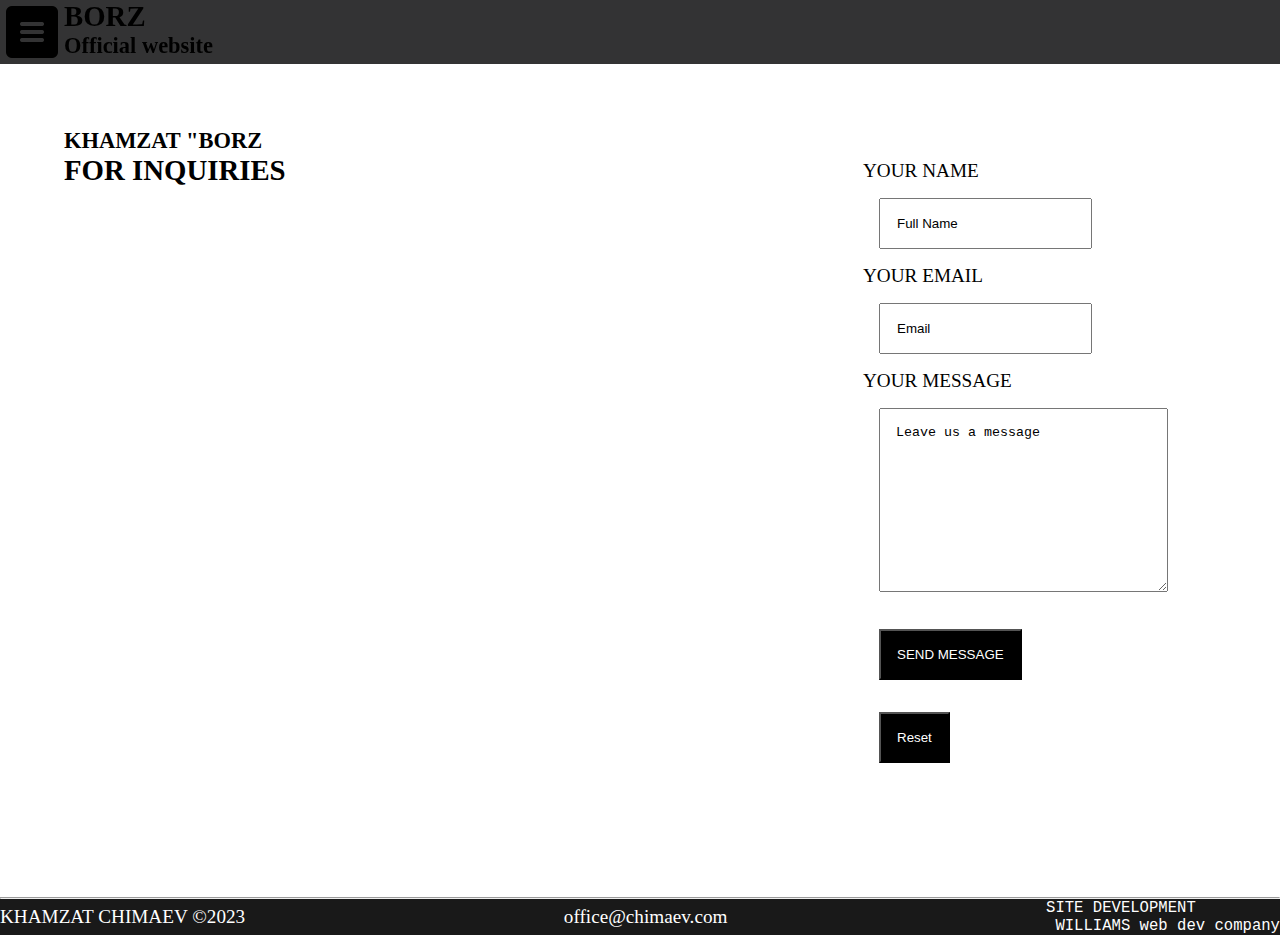
<file: contact.html>
<!DOCTYPE html>
<html lang="en">
<head>
    <meta charset="UTF-8">
    <meta http-equiv="X-UA-Compatible" content="IE=edge">
    <meta name="viewport" content="width=device-width, initial-scale=1.0">
    <link rel="shortcut icon" href="./assets/khamzat/icon.jpg" type="image/x-icon">
    <link rel="stylesheet" href="./assets/css/khamzat.css">
    <title>Contact</title>
</head>
<body id="newB">
    <header>
       
        <nav class="nav-header">
            <section>
                <div><a href="./index.html">Home</a></div>
                <div><a href="./khamzat.html">KHAMZAT</a></div>
                <div><a href="./team.html">TEAM</a></div>
                <div><a href="./store.html">STORE</a></div>
                <div><a href="./contact.html">CONTACT</a></div>
            </section>
            </nav>
            <div class="div-header"  id="hd"> 
            <img src="./assets/index/menu.png" alt="toggle" class="tg" id="dif">
            <a class="a-header" href="./index.html" id="dif"><h2>BORZ</h2>
                <h3>Official website</h3></a>
            </div>
        
          </header>
          <main>
            <div class="ld" >
            <div class="h2">
                <h3>KHAMZAT "BORZ</h3>
                <h2>FOR INQUIRIES</h2>

            </div>
            <div class="lld">
                <form action="#" method="post">
                    <label for="name">YOUR NAME</label><br>
                    <input type="text" id="name" title="fill out this field" class="input-ctrl" required name="name" placeholder="Full Name" tabindex="1"><br>
                    <label for="em">YOUR EMAIL</label><br>
                    <input type="email" id="em" title="fill out this field" class="input-ctrl" required name="email" placeholder="Email" tabindex="2"><br>
                    <label for="msg">YOUR MESSAGE</label><br>
                   <textarea required name="msg" id="msg" cols="30" rows="10" title="fill out this field" placeholder="Leave us a message" tabindex="3"></textarea><br>
                   <input type="submit" class="sm" name="submit" value="SEND MESSAGE" tabindex="4"><br>
                   <input type="reset" class="sm" name="submit" value="Reset" tabindex="5">
                </form>
            </div>
       </div><br>
          </main>
          <hr>
          <footer class="ft">
            
            <p>KHAMZAT CHIMAEV &copy;2023</p> 
            <p>office@chimaev.com</p>
            
            <pre><p>SITE DEVELOPMENT</p> WILLIAMS web dev company</pre>
          
          </footer>
</body>
</html>
</file>
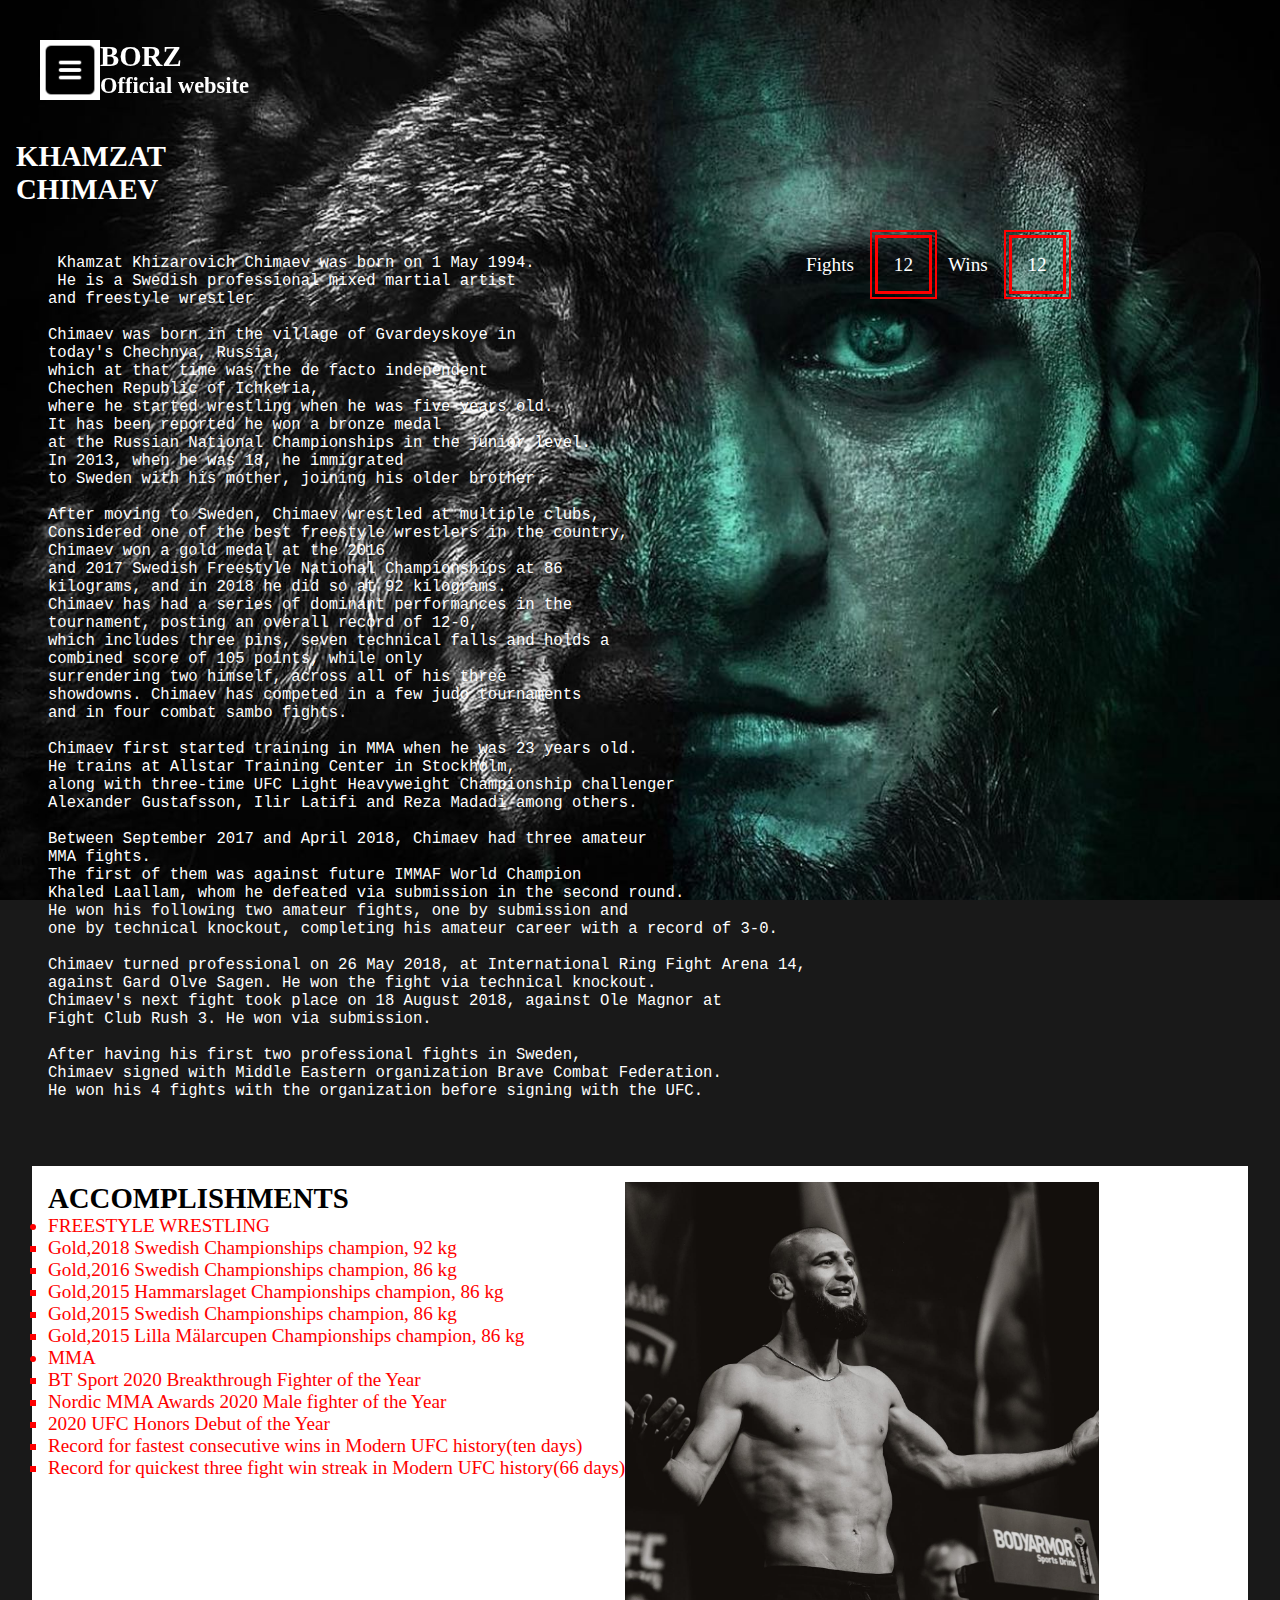
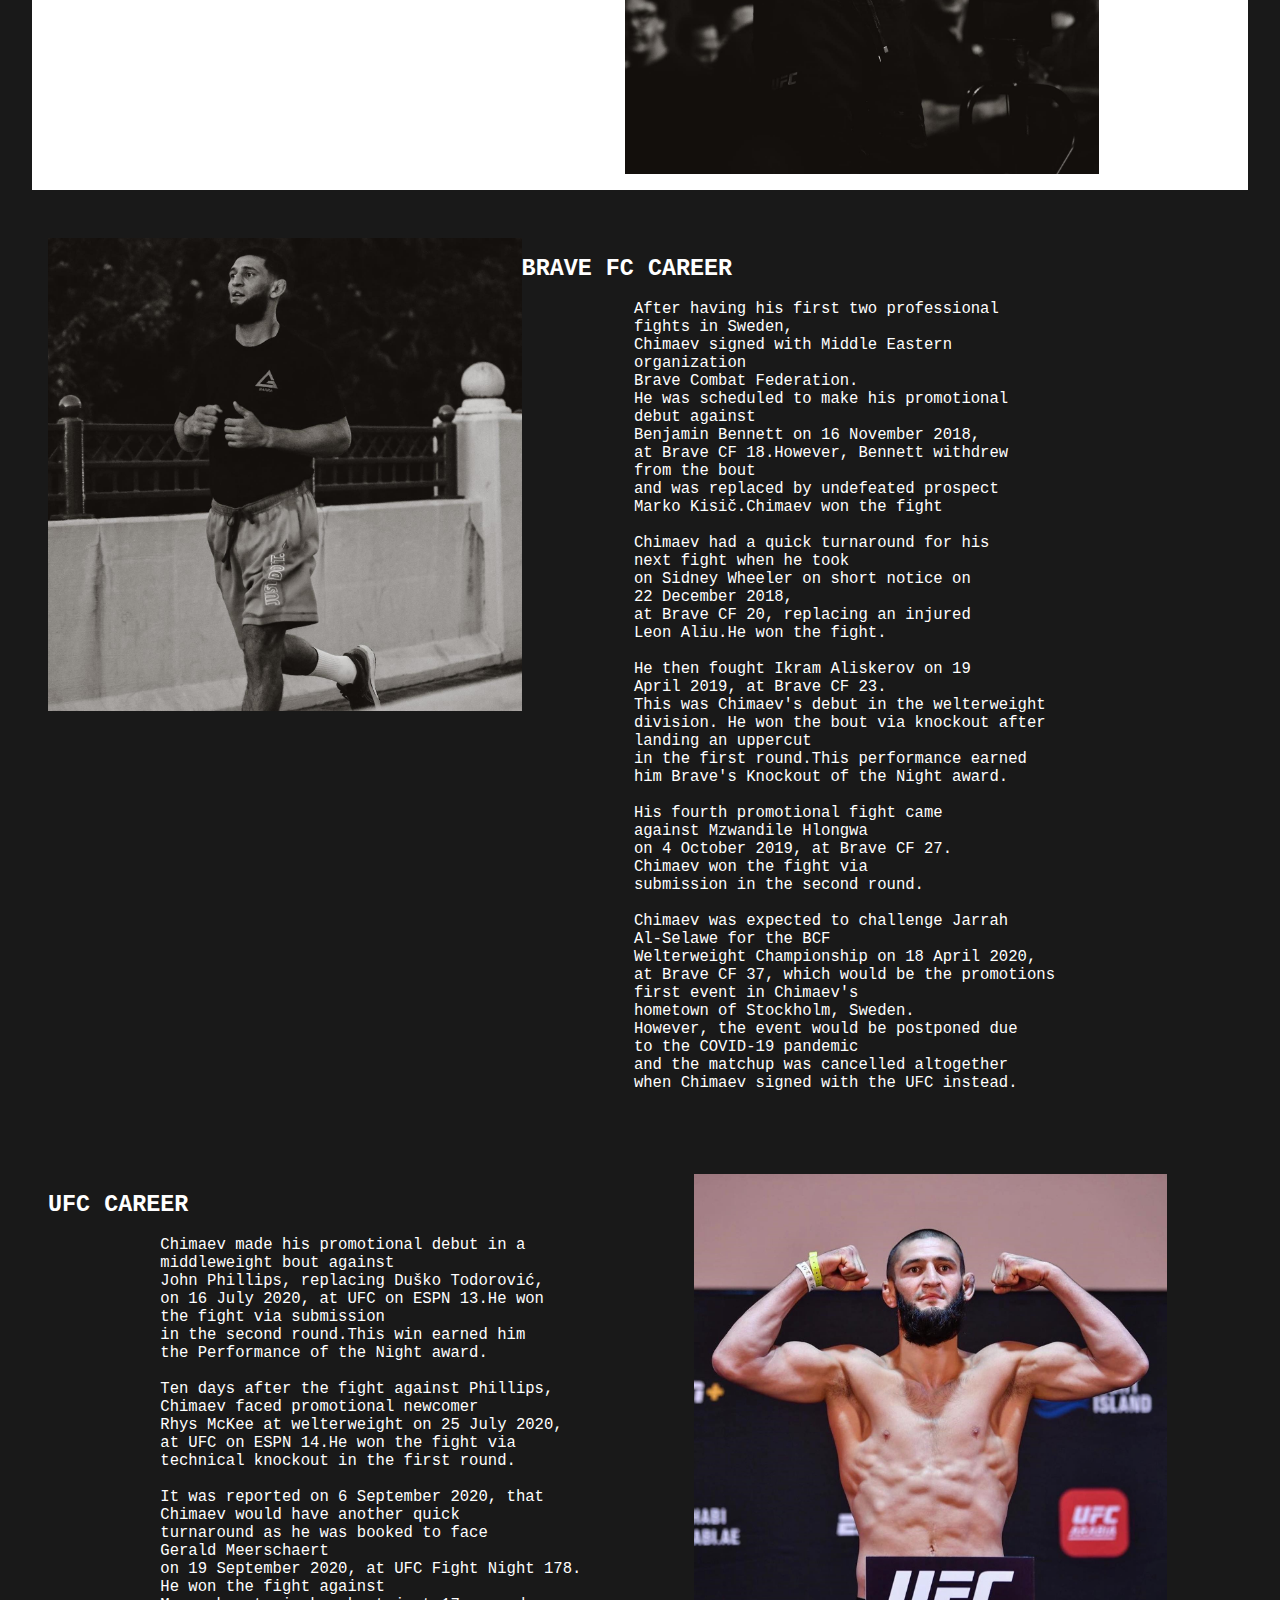
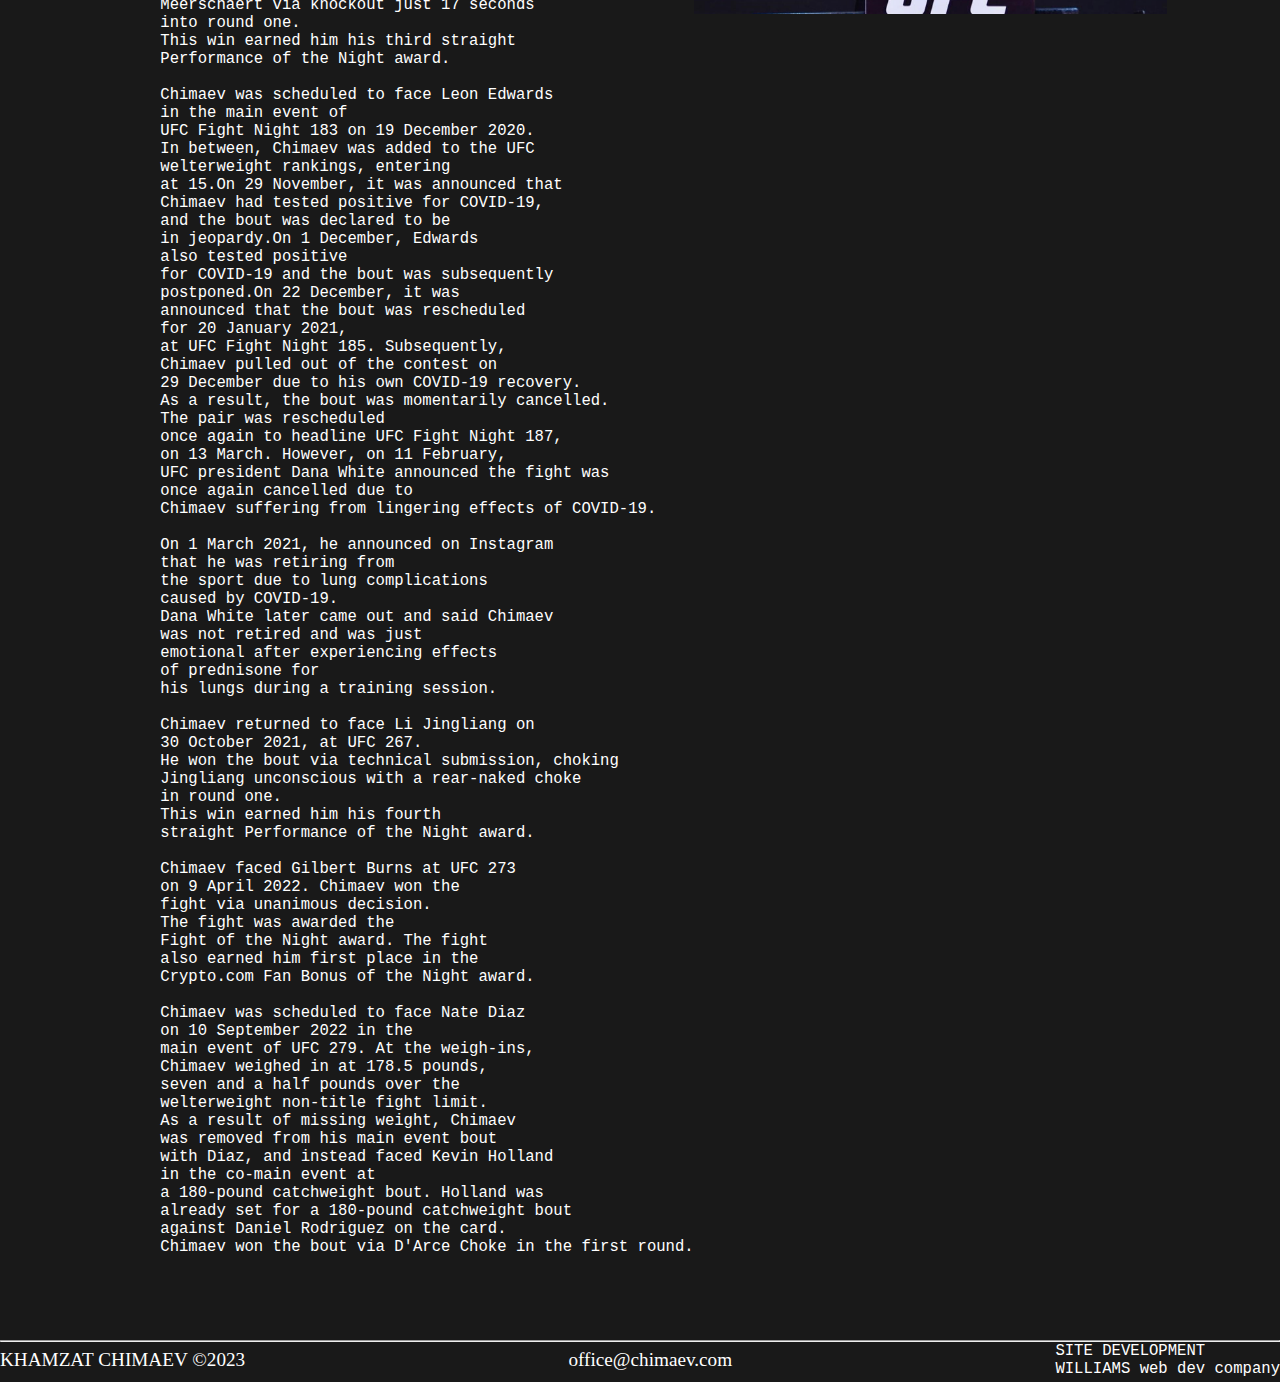
<file: khamzat.html>
<!DOCTYPE html>
<html lang="en">
<head>
    <meta charset="UTF-8">
    <meta http-equiv="X-UA-Compatible" content="IE=edge">
    <meta name="viewport" content="width=device-width, initial-scale=1.0">
    <link rel="shortcut icon" href="./assets/khamzat/icon.jpg" type="image/x-icon">
    <link rel="stylesheet" href="./assets/css/khamzat.css">
    <title>About</title>
</head>
<body>
    <header>
        
        <nav class="nav-header">
            <section>
                <div><a href="./index.html">Home</a></div>
                <div><a href="./khamzat.html">KHAMZAT</a></div>
                <div><a href="./team.html">TEAM</a></div>
                <div><a href="./store.html">STORE</a></div>
                <div><a href="./contact.html">CONTACT</a></div>
            </section>
        </nav>
        <div  class="div-header">
        <img src="./assets/index/menu.png" alt="toggle" class="tg">
        <a class="a-header" href="./index.html"><h2>BORZ</h2>
            <h3>Official website</h3></a>
        </div>
        
          </header>
    <main>
        <img src="./assets/khamzat/background1.jpg" alt="background" class="back1">
        <div class="h2">
            <h2>KHAMZAT</h2>
            <h2>CHIMAEV</h2> 
        </div>  
        
        <div class="D1">
           
            <pre class="NP">
 Khamzat Khizarovich Chimaev was born on 1 May 1994.
 He is a Swedish professional mixed martial artist
and freestyle wrestler
            
Chimaev was born in the village of Gvardeyskoye in
today's Chechnya, Russia,
which at that time was the de facto independent
Chechen Republic of Ichkeria,
where he started wrestling when he was five years old.
It has been reported he won a bronze medal
at the Russian National Championships in the junior level.
In 2013, when he was 18, he immigrated
to Sweden with his mother, joining his older brother
            
After moving to Sweden, Chimaev wrestled at multiple clubs,
Considered one of the best freestyle wrestlers in the country,
Chimaev won a gold medal at the 2016
and 2017 Swedish Freestyle National Championships at 86
kilograms, and in 2018 he did so at 92 kilograms.
Chimaev has had a series of dominant performances in the
tournament, posting an overall record of 12-0,
which includes three pins, seven technical falls and holds a
combined score of 105 points, while only
surrendering two himself, across all of his three 
showdowns. Chimaev has competed in a few judo tournaments
and in four combat sambo fights.
                    
Chimaev first started training in MMA when he was 23 years old.
He trains at Allstar Training Center in Stockholm,
along with three-time UFC Light Heavyweight Championship challenger
Alexander Gustafsson, Ilir Latifi and Reza Madadi among others.
                
Between September 2017 and April 2018, Chimaev had three amateur
MMA fights.
The first of them was against future IMMAF World Champion
Khaled Laallam, whom he defeated via submission in the second round.
He won his following two amateur fights, one by submission and
one by technical knockout, completing his amateur career with a record of 3-0.
            
Chimaev turned professional on 26 May 2018, at International Ring Fight Arena 14,
against Gard Olve Sagen. He won the fight via technical knockout.
Chimaev's next fight took place on 18 August 2018, against Ole Magnor at
Fight Club Rush 3. He won via submission.
                
After having his first two professional fights in Sweden, 
Chimaev signed with Middle Eastern organization Brave Combat Federation.
He won his 4 fights with the organization before signing with the UFC.
            </pre>

            <p>Fights <span>12</span></p> 
            <p>Wins <span>12</span></p>

        </div>
        <div class="D2">
           
            <ul>
                <h2>ACCOMPLISHMENTS</h2>
                <li>FREESTYLE WRESTLING</li>
                <ul type="square" >
                    <li>Gold,2018 Swedish Championships champion, 92 kg</li>
                    <li>Gold,2016 Swedish Championships champion, 86 kg</li>
                    <li>Gold,2015 Hammarslaget Championships champion, 86 kg</li>
                    <li>Gold,2015 Swedish Championships champion, 86 kg</li>
                    <li>Gold,2015 Lilla Mälarcupen Championships champion, 86 kg</li>

                </ul>
                <li>MMA</li>
                <ul type="square">
                    <li>BT Sport 2020 Breakthrough Fighter of the Year</li>
                    <li>Nordic MMA Awards 2020 Male fighter of the Year</li>
                    <li>2020 UFC Honors Debut of the Year</li>
                    <li>Record for fastest consecutive wins in Modern UFC history(ten days)</li>
                    <li>Record for quickest three fight win streak in Modern UFC history(66 days)</li>
                </ul>
         </ul>
         <img src="./assets/khamzat/D2.jpg" alt="img" class="img1">
        
         

        </div>
        <div class="D3">
            <img src="./assets/khamzat/D3.jpg" alt="img" class="img1">
            
            <pre  class="NP">
                <h2>BRAVE FC CAREER</h2>
            After having his first two professional
            fights in Sweden,
            Chimaev signed with Middle Eastern
            organization
            Brave Combat Federation.
            He was scheduled to make his promotional
            debut against
            Benjamin Bennett on 16 November 2018,
            at Brave CF 18.However, Bennett withdrew
            from the bout
            and was replaced by undefeated prospect
            Marko Kisič.Chimaev won the fight

            Chimaev had a quick turnaround for his
            next fight when he took
            on Sidney Wheeler on short notice on
            22 December 2018,
            at Brave CF 20, replacing an injured
            Leon Aliu.He won the fight.

            He then fought Ikram Aliskerov on 19
            April 2019, at Brave CF 23.
            This was Chimaev's debut in the welterweight
            division. He won the bout via knockout after
            landing an uppercut
            in the first round.This performance earned
            him Brave's Knockout of the Night award.

            His fourth promotional fight came
            against Mzwandile Hlongwa
            on 4 October 2019, at Brave CF 27.
            Chimaev won the fight via
            submission in the second round.

            Chimaev was expected to challenge Jarrah
            Al-Selawe for the BCF
            Welterweight Championship on 18 April 2020,
            at Brave CF 37, which would be the promotions
            first event in Chimaev's
            hometown of Stockholm, Sweden.
            However, the event would be postponed due
            to the COVID-19 pandemic
            and the matchup was cancelled altogether 
            when Chimaev signed with the UFC instead.
            </pre>
        </div>
        <div class="D4"> 
           
            <pre  class="NP">
                <h2>UFC CAREER</h2>
            Chimaev made his promotional debut in a 
            middleweight bout against
            John Phillips, replacing Duško Todorović,
            on 16 July 2020, at UFC on ESPN 13.He won
            the fight via submission
            in the second round.This win earned him
            the Performance of the Night award.

            Ten days after the fight against Phillips,
            Chimaev faced promotional newcomer
            Rhys McKee at welterweight on 25 July 2020,
            at UFC on ESPN 14.He won the fight via
            technical knockout in the first round.

            It was reported on 6 September 2020, that 
            Chimaev would have another quick
            turnaround as he was booked to face
            Gerald Meerschaert
            on 19 September 2020, at UFC Fight Night 178.
            He won the fight against 
            Meerschaert via knockout just 17 seconds
            into round one.
            This win earned him his third straight
            Performance of the Night award.

            Chimaev was scheduled to face Leon Edwards
            in the main event of 
            UFC Fight Night 183 on 19 December 2020.
            In between, Chimaev was added to the UFC
            welterweight rankings, entering
            at 15.On 29 November, it was announced that 
            Chimaev had tested positive for COVID-19,
            and the bout was declared to be
            in jeopardy.On 1 December, Edwards
            also tested positive
            for COVID-19 and the bout was subsequently
            postponed.On 22 December, it was
            announced that the bout was rescheduled 
            for 20 January 2021,
            at UFC Fight Night 185. Subsequently,
            Chimaev pulled out of the contest on
            29 December due to his own COVID-19 recovery.
            As a result, the bout was momentarily cancelled.
            The pair was rescheduled 
            once again to headline UFC Fight Night 187,
            on 13 March. However, on 11 February,
            UFC president Dana White announced the fight was
            once again cancelled due to 
            Chimaev suffering from lingering effects of COVID-19.

            On 1 March 2021, he announced on Instagram
            that he was retiring from 
            the sport due to lung complications
            caused by COVID-19.
            Dana White later came out and said Chimaev
            was not retired and was just
            emotional after experiencing effects
            of prednisone for
            his lungs during a training session.

            Chimaev returned to face Li Jingliang on
            30 October 2021, at UFC 267.
            He won the bout via technical submission, choking
            Jingliang unconscious with a rear-naked choke
            in round one. 
            This win earned him his fourth
            straight Performance of the Night award.

            Chimaev faced Gilbert Burns at UFC 273
            on 9 April 2022. Chimaev won the
            fight via unanimous decision.
            The fight was awarded the 
            Fight of the Night award. The fight 
            also earned him first place in the
            Crypto.com Fan Bonus of the Night award.

            Chimaev was scheduled to face Nate Diaz
            on 10 September 2022 in the
            main event of UFC 279. At the weigh-ins,
            Chimaev weighed in at 178.5 pounds,
            seven and a half pounds over the
            welterweight non-title fight limit. 
            As a result of missing weight, Chimaev 
            was removed from his main event bout
            with Diaz, and instead faced Kevin Holland
            in the co-main event at
            a 180-pound catchweight bout. Holland was 
            already set for a 180-pound catchweight bout
            against Daniel Rodriguez on the card. 
            Chimaev won the bout via D'Arce Choke in the first round.

            </pre>
            <img src="./assets/khamzat/weigh in.jpg" alt="img" class="img1">
        </div>
       

    </main>
    <hr>
    <footer>
        
        <p>KHAMZAT CHIMAEV &copy;2023</p> 
        <p>office@chimaev.com</p>
         
        <pre><p>SITE DEVELOPMENT</p>WILLIAMS web dev company</pre>
        
    </footer>
    
</body>
</html>
</file>
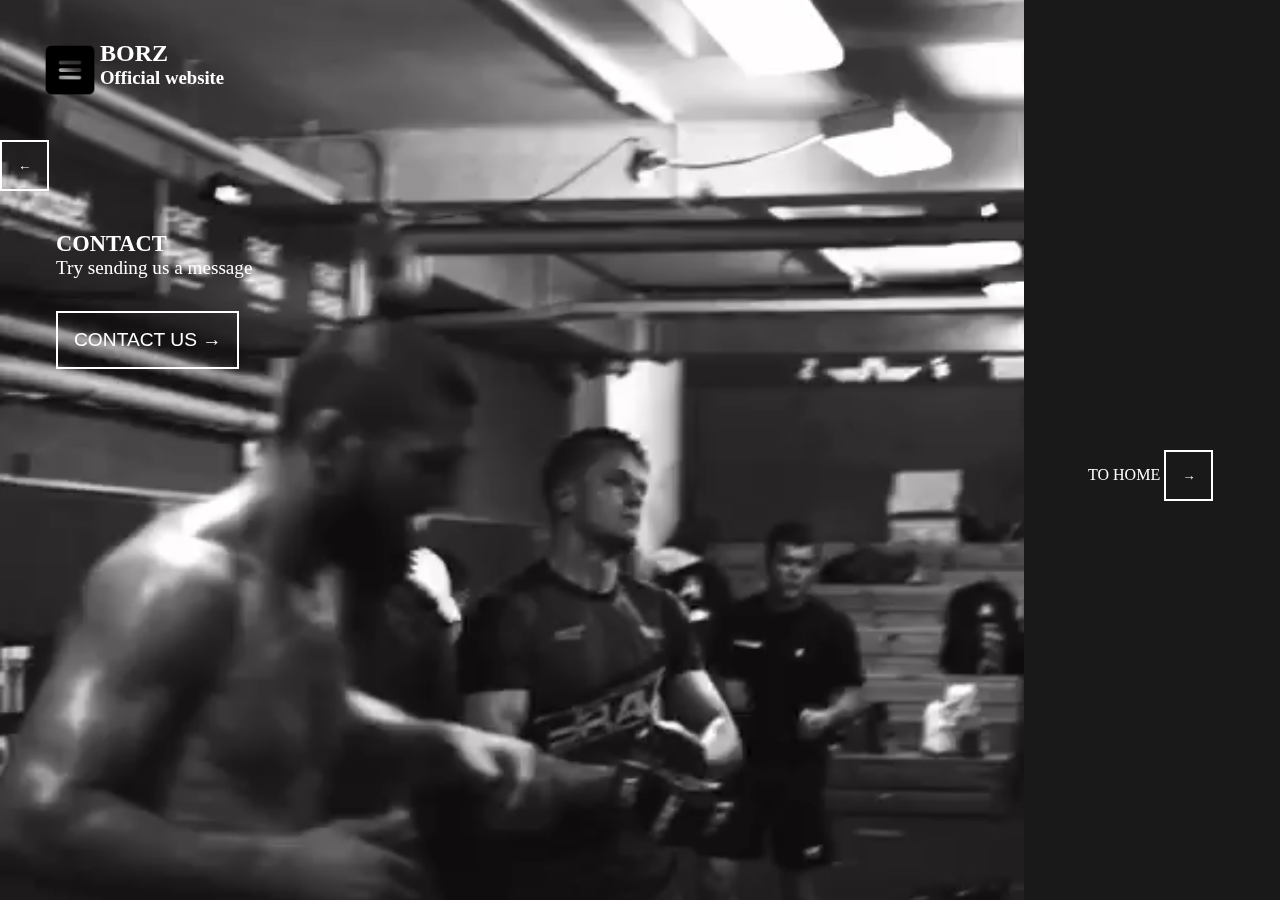
<file: newcontact.html>
<!DOCTYPE html>
<html lang="en">
<head>
    <meta charset="UTF-8">
    <meta http-equiv="X-UA-Compatible" content="IE=edge">
    <meta name="viewport" content="width=device-width, initial-scale=1.0">
    <link rel="shortcut icon" href="./assets/khamzat/icon.jpg" type="image/x-icon">
    <link rel="stylesheet" href="./assets/css/home.css">
    <title>Document</title>
</head>
<body>
    <header>
        <nav class="nav-header" >
            <section>
                <div><a href="./index.html">Home</a></div>
                <div><a href="./khamzat.html">KHAMZAT</a></div>
                <div><a href="./team.html">TEAM</a></div>
                <div><a href="./store.html">STORE</a></div>
                <div><a href="./contact.html">CONTACT</a></div>
            </section>
        </nav>
        <div class="div-header">
        <img src="./assets/index/menu.png" alt="toggle" class="tg">
        <a class="a-header" href="./index.html">
       <h2>BORZ</h2>
            <h3>Official website</h3>
        </div>
    </a>
    </header>
    <main>
        <video class="vid" autoplay loop>
<source src="./assets/khamzat/84dacbcac9ca4671a13eb996372a4e91_064FC9FBE184FF2AF77B027BFF433292_video_dashinit.mp4" type="video/mp4">
        </video>
        <div>
           <a href="./newstore.html"><button class="backB">←</button></a> 
        </div>
        <div  class="div-main">
            <div class="h2">
            <h3>CONTACT</h3>
            <p>Try sending us a message</p>
        </div>
            <a href="./contact.html" class="a-last"><button class="mb">CONTACT US →</button></a>
        </div>
        <div  class="div-last">
            <a href="./index.html"  class="a-last">TO HOME <button class="lb">→</button></a>
        </div>
    

    </main>
    <footer>

    </footer>
</body>
</html>
</file>
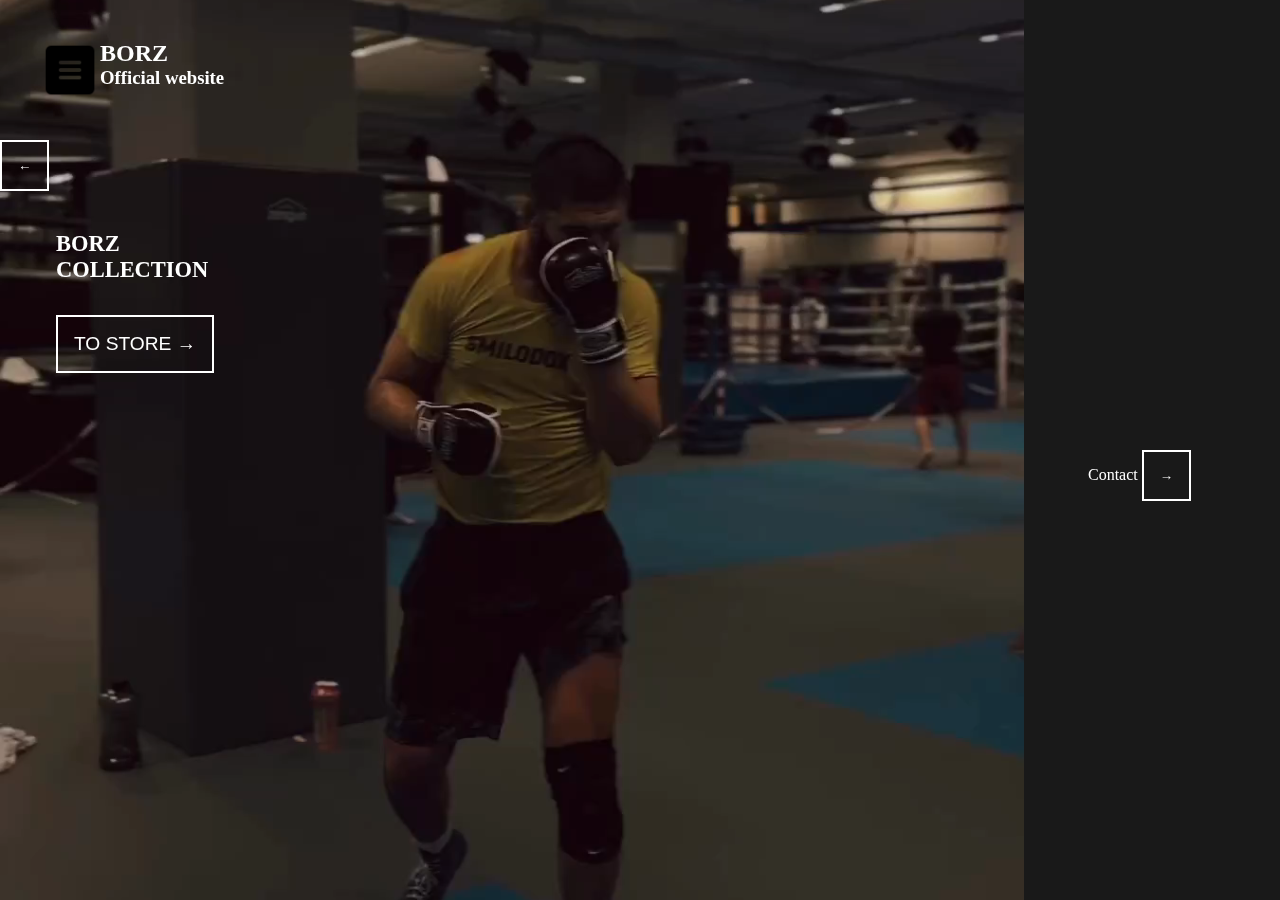
<file: newstore.html>
<!DOCTYPE html>
<html lang="en">
<head>
    <meta charset="UTF-8">
    <meta http-equiv="X-UA-Compatible" content="IE=edge">
    <meta name="viewport" content="width=device-width, initial-scale=1.0">
    <link rel="shortcut icon" href="./assets/khamzat/icon.jpg" type="image/x-icon">
    <link rel="stylesheet" href="./assets/css/home.css">
    <title>Document</title>
</head>
<body>
    <header>
        <nav class="nav-header">
            <section>
                <div><a href="./index.html">Home</a></div>
                <div><a href="./khamzat.html">KHAMZAT</a></div>
                <div><a href="./team.html">TEAM</a></div>
                <div><a href="./store.html">STORE</a></div>
                <div><a href="./contact.html">CONTACT</a></div>
            </section>
           
        </nav>
        <div class="div-header">
        <img src="./assets/index/menu.png" alt="toggle" class="tg">
        <a class="a-header" href="./index.html">
        <h2>BORZ</h2>
            <h3>Official website</h3>
        </div>
    </a>
    </header>
    <main>
        <video class="vid" autoplay loop>
<source src="./assets/khamzat/a27f2935f1c245b69ec2576053c49ddc_333144991_209865951786178_6478195833175379440_n.mp4" type="video/mp4">
        </video>
        <div>
           <a href="./newteam.html"><button class="backB">←</button></a> 
        </div>
        <div  class="div-main">
            <div class="h2">
            <h3>BORZ</h3>
            <h3>COLLECTION</h3>
        </div>
            <a href="./store.html" class="a-last"><button class="mb">TO STORE →</button></a>
        </div>
        <div  class="div-last">
            <a href="./newcontact.html"  class="a-last">Contact <button class="lb">→</button></a>
        </div>
    

    </main>
    <footer>

    </footer>
    
    
</body>
</html>
</file>
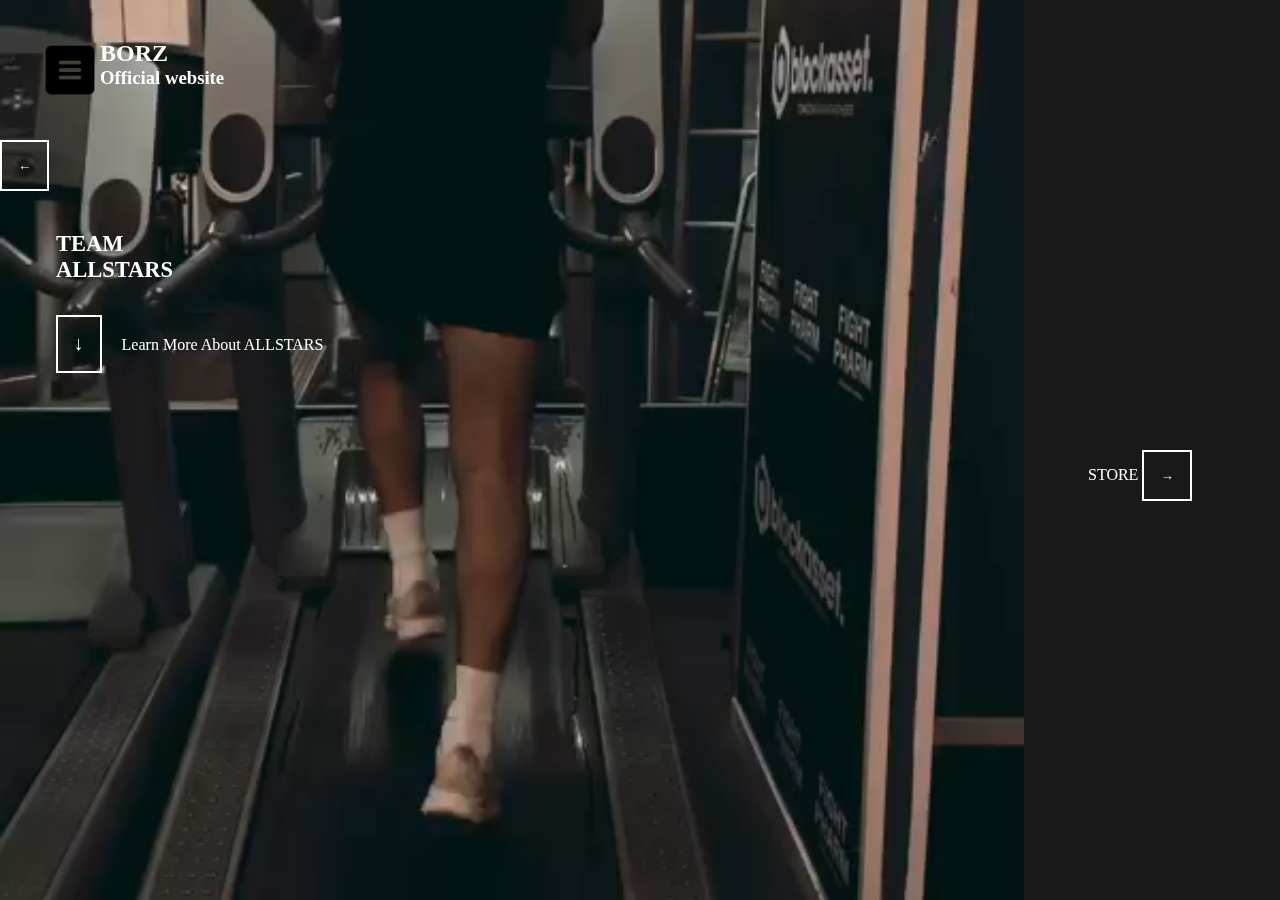
<file: newteam.html>
<!DOCTYPE html>
<html lang="en">
<head>
    <meta charset="UTF-8">
    <meta http-equiv="X-UA-Compatible" content="IE=edge">
    <meta name="viewport" content="width=device-width, initial-scale=1.0">
    <link rel="shortcut icon" href="./assets/khamzat/icon.jpg" type="image/x-icon">
    <link rel="stylesheet" href="./assets/css/home.css">
    <title>Document</title>
</head>
<body>
    <header>
        <nav class="nav-header">
            <section>
                <div><a href="./index.html">Home</a></div>
                <div><a href="./khamzat.html">KHAMZAT</a></div>
                <div><a href="./team.html">TEAM</a></div>
                <div><a href="./store.html">STORE</a></div>
                <div><a href="./contact.html">CONTACT</a></div>
            </section>
          
        </nav>
        <div class="div-header">
        <img src="./assets/index/menu.png" alt="toggle" class="tg">
        <a class="a-header" href="./index.html">
        <h2>BORZ</h2>
            <h3>Official website</h3>
        </div>
    </a> 
    </header>
    <main>
        <video class="vid" autoplay loop>
<source src="./assets/team/d458748ccd25451c9f03e5bad5c72de1_B64419B490944DB6B464ADA44992CAB9_video_dashinit.mp4" type="video/mp4">
        </video>
        <div>
           <a href="./newkham.html"><button class="backB">←</button></a> 
        </div>
        <div  class="div-main">
            <div class="h2">
            <h3>TEAM</h3>
            <h3>ALLSTARS</h3>
        </div>
            <a href="./team.html" class="a-last"><button class="mb">↓</button> Learn More About ALLSTARS</a>
        </div>
        <div  class="div-last">
            <a href="./newstore.html"  class="a-last">STORE <button class="lb">→</button></a>
        </div>
    

    </main>
    <footer>

    </footer>
    
    
</body>
</html>
</file>
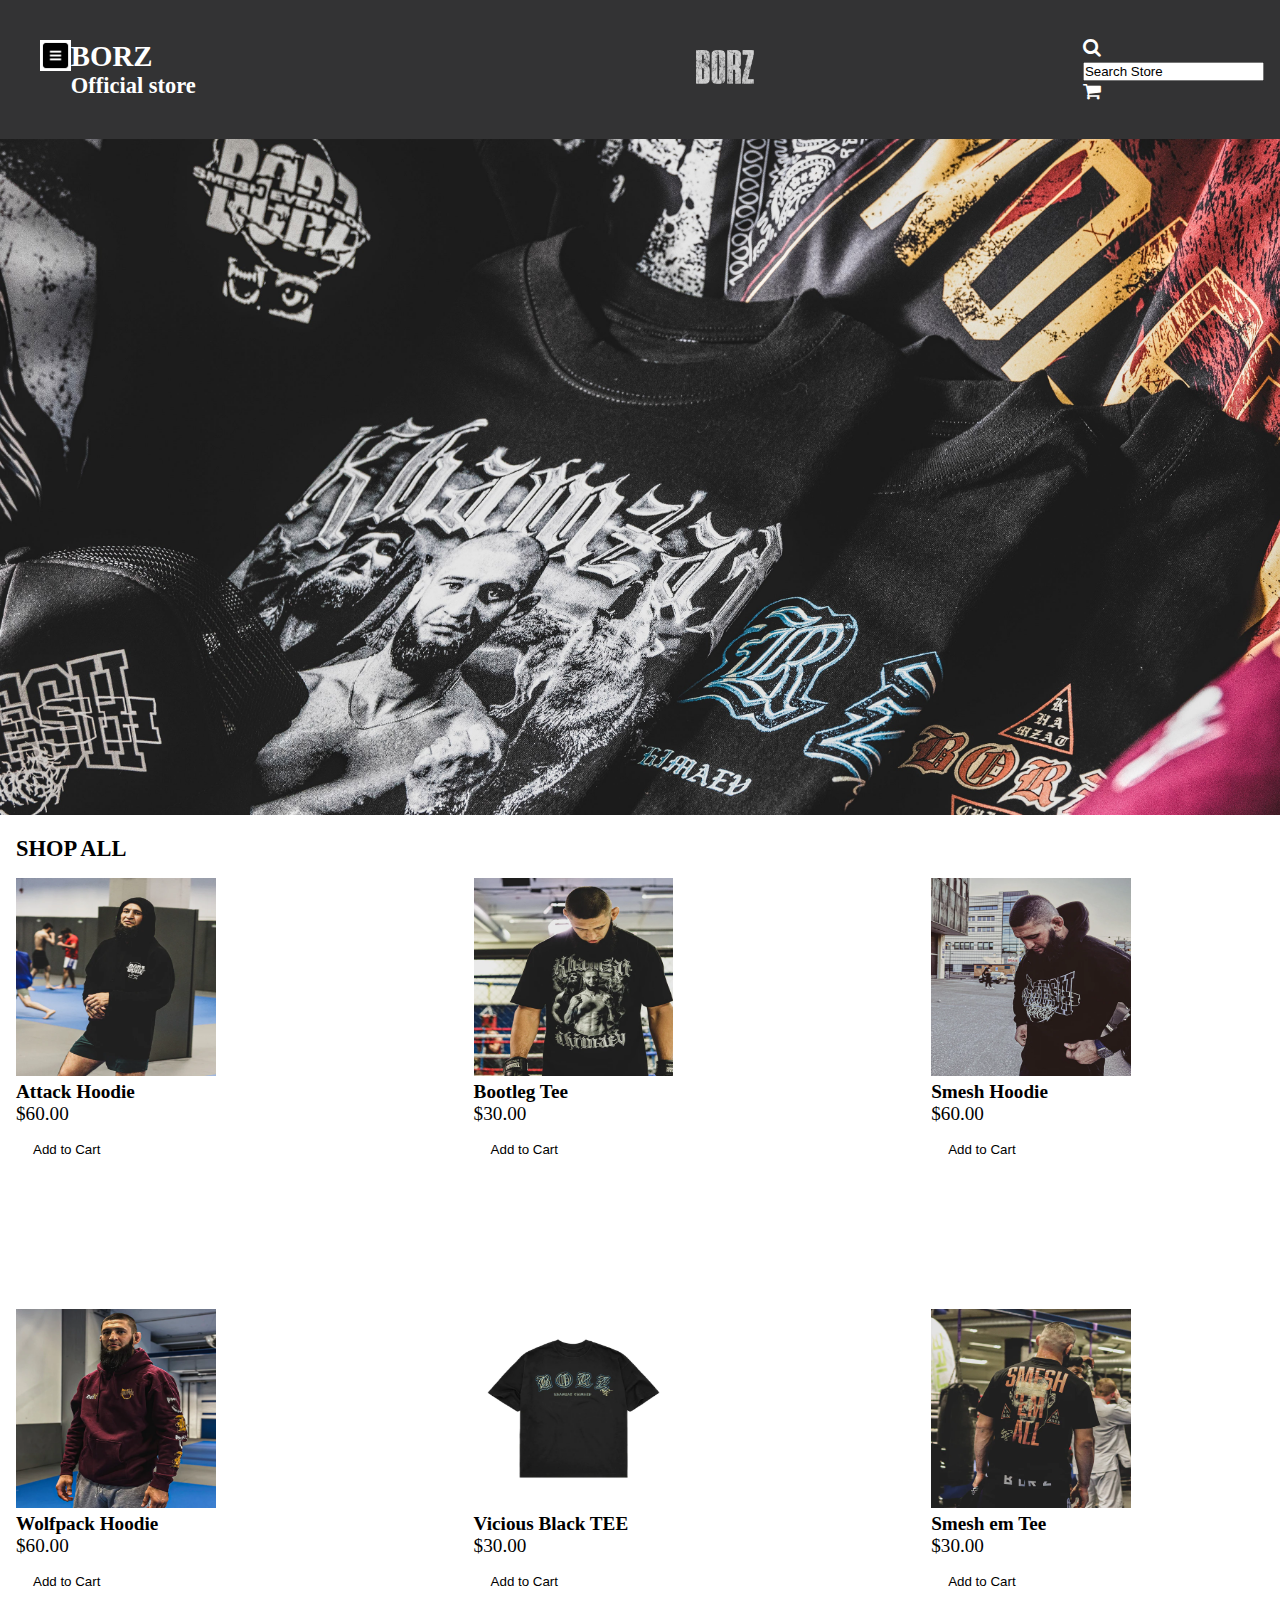
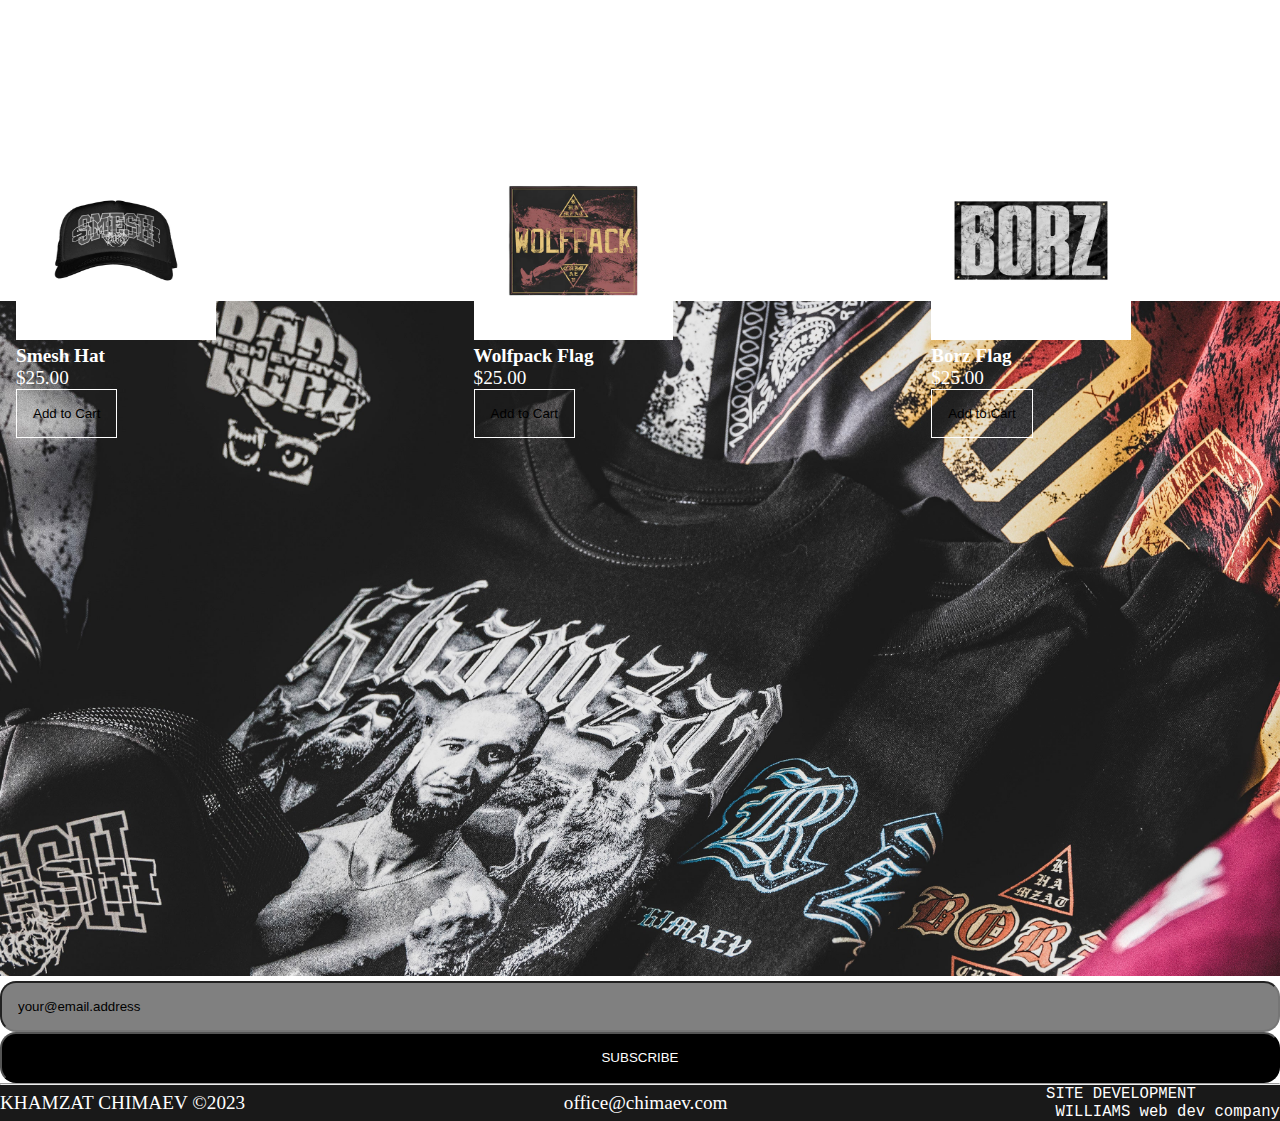
<file: store.html>
<!DOCTYPE html>
<html lang="en">
<head>
    <meta charset="UTF-8">
    <meta http-equiv="X-UA-Compatible" content="IE=edge">
    <meta name="viewport" content="width=device-width, initial-scale=1.0">
    <link rel="shortcut icon" href="./assets/khamzat/icon.jpg" type="image/x-icon">
    <link rel="stylesheet" href="./assets/css/khamzat.css">
    <link rel="stylesheet" 
    href=
"https://cdnjs.cloudflare.com/ajax/libs/font-awesome/4.7.0/css/font-awesome.min.css">
    <title>Store</title>
</head>
<body id="newB">
    <header>
       
        <nav class="nav-header">
            <section>
                <div><a href="./index.html">Home</a></div>
                <div><a href="./khamzat.html">KHAMZAT</a></div>
                <div><a href="./team.html">TEAM</a></div>
                <div><a href="./store.html">STORE</a></div>
                <div><a href="./contact.html">CONTACT</a></div>
            </section>
          
        </nav>
        <section id="SH">
        <div class="div-header" >
        <img src="./assets/index/menu.png" alt="toggle" class="tg">
        <a class="a-header" href="./index.html"><h2>BORZ</h2>
            <h3>Official store</h3></a>
        </div>

        <div>
            <img src="./assets/store/BORZ_LOGO.avif" alt="logo" height="15%" width="15%">
        </div>

        <div class="F">
       <form action="#" method="post">
        <i class="fa fa-search icon" style="color: white;"></i>
        <input type="search" id="search" placeholder="Search Store" tabindex="1">
       </form>
      <i class="fa fa-shopping-cart icon" style="color: white;"></i>
       </div>

        
    </section>
    <div>
        <img src="./assets/store/header.jpg" alt="img" class="back1" id="back2">
    </div>
          </header>
          <main> 
            <h3 class="h2">SHOP ALL</h3>
            <section class="grid">
          
            <div>
                <img src="./assets/store/attacthoodie.webp" alt="Hoodie" height="60%" width="60%">
                <h4>Attack Hoodie</h4>
                <p>$60.00</p>
                <p><button type="submit"  class="sdb">Add to Cart</button></p>
            </div>
            <div>
                <img src="./assets/store/bootleghoodie.webp" alt="TEE" height="60%" width="60%">
                <h4>Bootleg Tee</h4>
                <p>$30.00</p>
                <p><button type="submit"  class="sdb">Add to Cart</button></p> 
            </div>
            <div>
                <img src="./assets/store/smeshhoodie.webp" alt="Smesh" height="60%" width="60%">
                <h4>Smesh Hoodie</h4>
                <p>$60.00</p>
                <p><button type="submit"  class="sdb">Add to Cart</button></p>
            </div>
            <div>
                <img src="./assets/store/wolfpackhoodie.webp" alt="wolf" height="60%" width="60%">
                <h4>Wolfpack Hoodie</h4>
                <p>$60.00</p>
                <p><button type="submit"  class="sdb">Add to Cart</button></p>
            </div>
            <div>
                <img src="./assets/store/vicious black tee.webp" alt="TEE" height="60%" width="60%">
                <h4>Vicious Black TEE</h4>
                <p>$30.00</p>
                <p><button type="submit"  class="sdb">Add to Cart</button></p>
            </div>
            <div>
                <img src="./assets/store/smeshall tee.webp" alt="Tee" height="60%" width="60%">
                <h4>Smesh em Tee</h4>
                <p>$30.00</p>
                <p><button type="submit"  class="sdb">Add to Cart</button></p>
            </div>
            <div class="dc">
                <img src="./assets/store/smesh hat.webp" alt="hat" height="60%" width="60%">
                <h4>Smesh Hat</h4>
                <p>$25.00</p>
                <p><button type="submit"  class="sdb">Add to Cart</button></p>
            </div>
            <div class="dc">
                <img src="./assets/store/borz bandana.webp" alt="flag" height="60%" width="60%">
                <h4>Wolfpack Flag</h4>
                <p>$25.00</p>
                <p><button type="submit"  class="sdb">Add to Cart</button></p>
            </div>
            <div class="dc">
                <img src="./assets/store/borz flag.webp" alt="flag" height="60%" width="60%">
                <h4>Borz Flag</h4>
                <p>$25.00</p>
                <p><button type="submit" class="sdb">Add to Cart</button></p>
            </div>
        </section>
        <div>
            <img src="./assets/store/header.jpg" alt="img" class="vo">
        </div>
            

            <form action="#" method="post">
                <input type="email" id="email" required name="email" placeholder="your@email.address" tabindex="2"><br>
                <input type="submit" class="sub" name="submit" value="SUBSCRIBE" tabindex="3">
            </form>

         
          </main>
          <hr>
          <footer class="ft">
           
            <p>KHAMZAT CHIMAEV &copy;2023</p> 
            <p>office@chimaev.com</p>
            
            <pre><p>SITE DEVELOPMENT</p> WILLIAMS web dev company</pre>
            
          </footer>
       
</body>
</html>
</file>
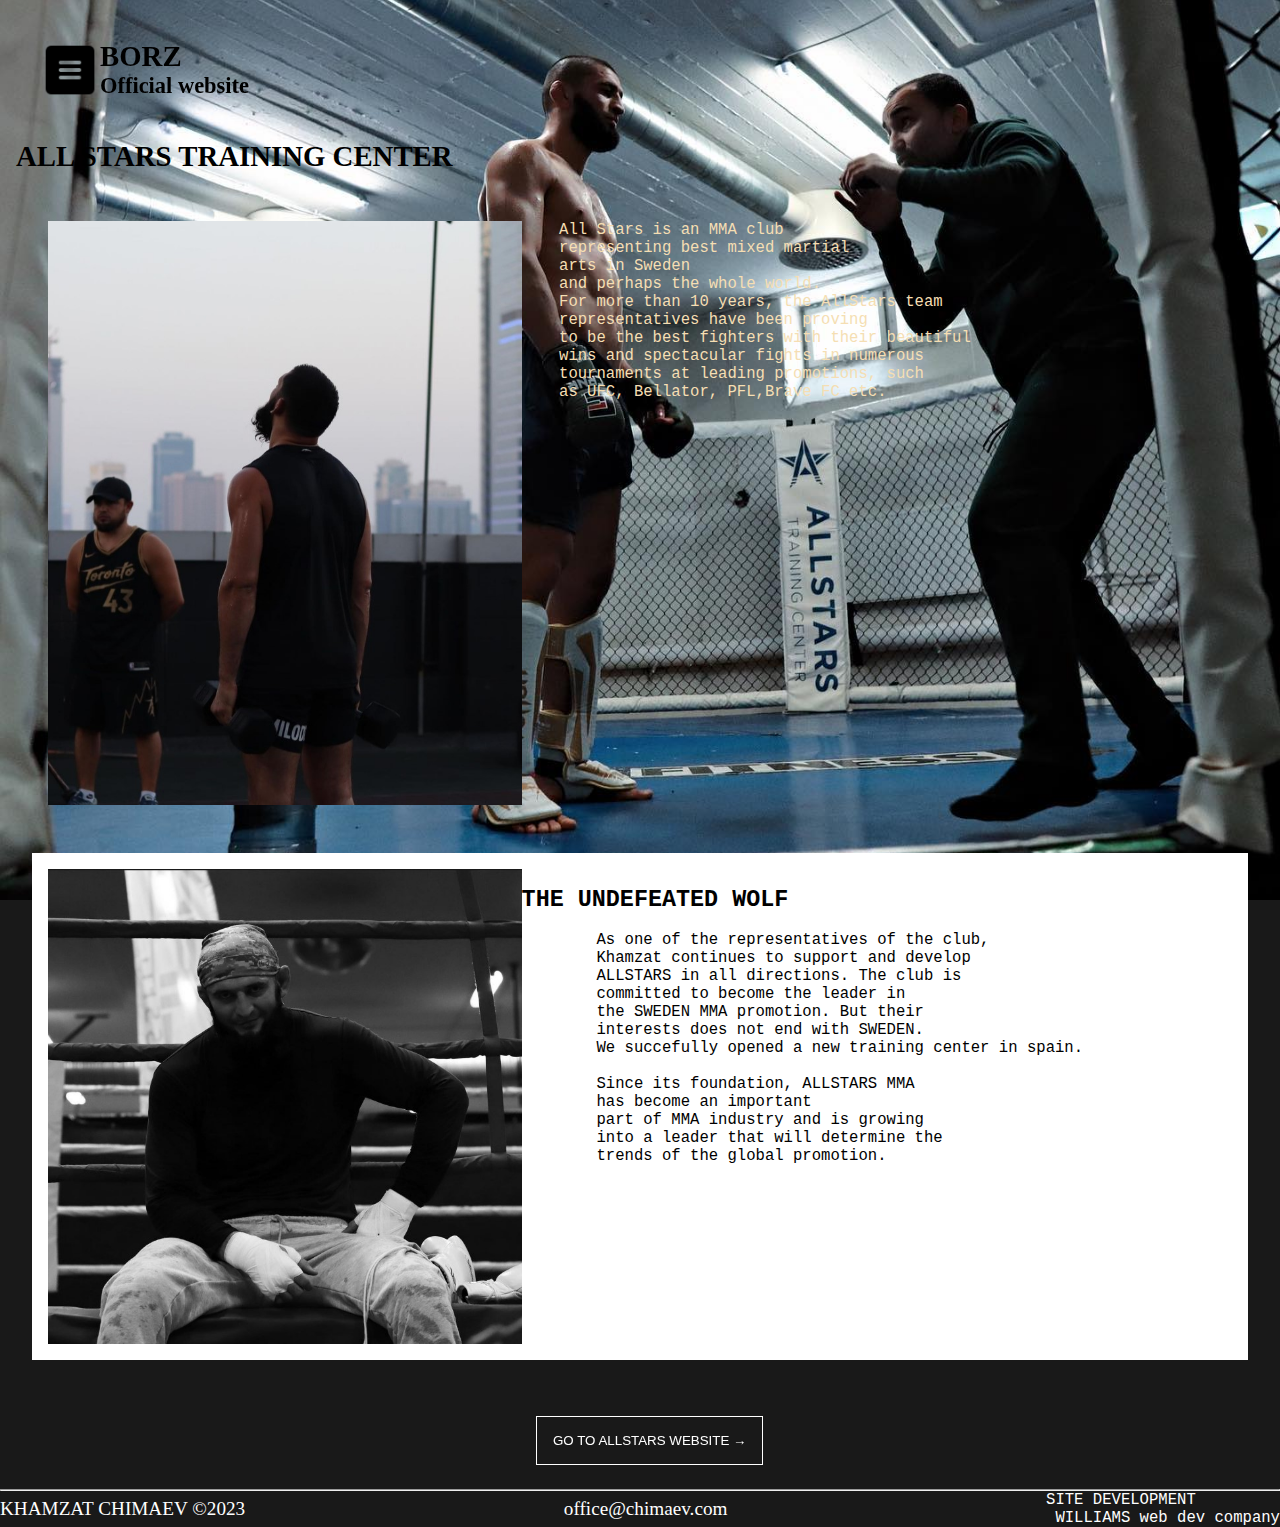
<file: team.html>
<!DOCTYPE html>
<html lang="en">
<head>
    <meta charset="UTF-8">
    <meta http-equiv="X-UA-Compatible" content="IE=edge">
    <meta name="viewport" content="width=device-width, initial-scale=1.0">
    <link rel="shortcut icon" href="./assets/khamzat/icon.jpg" type="image/x-icon">
    <link rel="stylesheet" href="./assets/css/khamzat.css">
    <title>Team</title>
</head>
<body>
    <header>
       
        <nav class="nav-header">
            <section>
                <div><a href="./index.html">Home</a></div>
                <div><a href="./khamzat.html">KHAMZAT</a></div>
                <div><a href="./team.html">TEAM</a></div>
                <div><a href="./store.html">STORE</a></div>
                <div><a href="./contact.html">CONTACT</a></div>
            </section>
        </nav>
        <div class="div-header">
        <img src="./assets/index/menu.png" alt="toggle" class="tg" id="dif">
        <a class="a-header" href="./index.html" id="dif"><h2>BORZ</h2>
                <h3>Official website</h3></a>
            </div>
        
          </header>
          <main>
            <img src="./assets/khamzat/back2.jpg" alt="background" class="back1">
            <h2 class="h2" id="dif1">ALL STARS TRAINING CENTER</h2>
       
        <div class="D1" id="new">
            <img src="./assets/team/work.jpg" alt="img" class="img1">
<pre>
    All Stars is an MMA club
    representing best mixed martial
    arts in Sweden
    and perhaps the whole world.
    For more than 10 years, the AllStars team
    representatives have been proving
    to be the best fighters with their beautiful
    wins and spectacular fights in numerous
    tournaments at leading promotions, such
    as UFC, Bellator, PFL,Brave FC etc.


</pre>

</div>
<div class="D2">
    <img src="./assets/khamzat/ready.jpg" alt="img" class="img1">
    <pre>
        <h2>THE UNDEFEATED WOLF</h2>
        As one of the representatives of the club,
        Khamzat continues to support and develop
        ALLSTARS in all directions. The club is
        committed to become the leader in
        the SWEDEN MMA promotion. But their 
        interests does not end with SWEDEN.
        We succefully opened a new training center in spain.

        Since its foundation, ALLSTARS MMA
        has become an important
        part of MMA industry and is growing 
        into a leader that will determine the
        trends of the global promotion.
    </pre>
 
   
</div>
<p class="TP">
<a href="https://www.allstarsgym.se/"><button class="TB">GO TO ALLSTARS WEBSITE →</button></a>
</p>
          </main>
          <hr>
          <footer>
          
            <p>KHAMZAT CHIMAEV &copy;2023</p> 
            <p>office@chimaev.com</p>
            
            <pre><p>SITE DEVELOPMENT</p> WILLIAMS web dev company</pre>
            
          </footer>
</body>
</html>
</file>
<file: assets/css/khamzat.css>
*{
    margin: 0;
    padding: 0;
    box-sizing: border-box; 
}
body{
    color: white;
    background-color: rgba(0, 0, 0, 0.9);
    font-size: larger;
}
.nav-header{
    display: none;
}
.tg{
    width: 5%;
    height: 5%;
    background-color: white;
}
.div-header{
    position: sticky;
    top: 0;
    display: flex;
    align-items: flex-start;
    margin: 2.5rem;
}
.a-header{
    color: white;
    text-decoration: none;
}
.back1{
    position: absolute;
    top: 0;
    right: 0;
    bottom: 0;
    left: 0;
    z-index: -1;
    object-fit: cover;
    width: 100%;
    height: 100%;
}
.h2{
    margin: 1rem;
}
.D2{
    background-color: white;
    color: black;
    padding: 0.7rem;
}
.img1{
    height: 10%;
    width: 40%;
}
.D1, .D2, .D3, .D4{
    display: flex;
    align-items: flex-start;
    margin: 2rem;
    padding: 1rem;
}
span{
    border-style: solid;
    border-color: red;
    margin: 1rem;
    padding: 1rem;
    outline: solid 2px red;
    outline-offset: 3px;
}
li{
   color: red;
}
footer{
    display: flex;
    justify-content: space-between;
    align-items: center;
}
footer > p:hover{
    color: brown;
}
.TB{
    position: relative;
    left: 40%;
    margin: 1.5rem;
    padding: 1rem;
    border: 1px solid white;
    background-color: transparent;
    color: white;
}
.TB:hover{
    border-color: red;
}
#dif{
    color: black;
    background-color: transparent;
}
#new{
    color:wheat;
}
#dif1{
    color: black;
}
#newB{
    background-color: white;
    color: black;
    font-size: larger;
}
#SH{
    background-color: rgba(0, 0, 0.7, 0.8);
    overflow: hidden;
    display: flex;
    justify-content:space-evenly;
    align-items: center;
}
.grid{
    display: grid;
    grid-template-columns: auto auto auto;
    gap: 10%;
    margin: 1rem;
}
#back2{
    position: relative;
}
.vo{
    position: relative;
    z-index: -1;
    width: 100%;
    
}
.dc{
    color: white;
}
.sdb{
    border: 1px solid white;
    background-color: transparent;
    padding: 1rem;
}
.sdb:hover{
    border-color: red;
}
#email{
    width: 100%;
    padding: 1rem;
    background-color: gray;
    border-radius: 1rem;
    color: black;
}
::placeholder{
    color: black;
}
.sub{
    width: 100%;
    padding: 1rem;
    background-color: black;
    color: white;
    border-radius: 1rem;
}
.ft{
    background-color: rgba(0, 0, 0, 0.9);
    color: white;
}
#hd{
    background-color: rgba(0, 0, 0.7, 0.8);
    overflow: hidden;
    margin: 0;
    padding: 0;
}
.ld{
    display: flex;
    justify-content: space-between;
    align-items: flex-start;
    margin: 2rem;
    padding: 1rem;
}
.lld{
    margin: 2rem;
    padding: 1rem;
}
.input-ctrl{
    padding: 1rem;
    margin: 1rem;
}
textarea{
    padding: 1rem;
    margin: 1rem;
}
.sm{
    background-color: black;
    color: white;
    padding: 1rem;
    margin: 1rem;
}

@media screen and (max-width:412px) {
    .grid{
        display: grid;
        grid-template-columns: auto;
        gap: 5px;
    }
    .ld{
        display: block;
        margin: 0;
        padding: 0;
        max-width: 100%;
    }
    .lld{
        margin: 0;
        padding: 0;
    
    }
    .input-ctrl{
        max-width: 100%;
    }
    .D1, .D2, .D3,.D4{
        display: block;
white-space: pre-wrap;
word-break: break-all;
max-width: 100%;
    }
    #min{
        min-height: 100%;
    }
    footer{
        display: block;
        padding: 1rem;

    }
    
}
</file>
<file: assets/css/home.css>
*{
    margin: 0;
    padding: 0;
    box-sizing: border-box; 
} 
body{
    background-color: rgba(0, 0, 0, 0.9);
}
.vid{
    object-fit: cover;
    width: 80%;
    height: 100%;
    position: fixed;
    right: 0;
    bottom: 0;
    top: 0;
    left: 0;
    z-index: -1;
}
.nav-header{
    display: none;
}
.tg{
    width: 5%;
    height: 5%;
}
.div-header{
    display: flex;
    align-items: flex-start;
    margin: 2.5rem;
}
.a-header{
    color: white;
    text-decoration: none;
}
.div-main{
    color: white;
    margin: 2.5rem;
}
span{
    border-style: solid;
    border-color: red;
    padding: 1rem;
    margin: 1rem;
    outline: solid 2px red;
    outline-offset: 3px;
}
button{
    background-color: transparent;
    color: white;
    border-style: solid;
    border-color: white;
}
button:hover{
    border-color: red;
}
.div-last{
    position: fixed;
    left: 85%;
    top: 50%;
}
.lb{
    padding: 1rem;
}
.a-last{
    color: white;
    text-decoration: none;
}
hr{
 border: 1px solid red;
 width: 50%;
}
.div-main > pre{
    margin: 1rem;
    font-size: larger;
}
.h2{
    margin: 1rem;
    font-size: larger;
}
.div-main > p{
    margin: 1rem;
    font-size: larger;
}
.mb{
    margin: 1rem;
    padding: 1rem;
    font-size: larger;

}
.backB{
    padding: 1rem;
}

@media screen and (max-width:412px) {
    .mp{
        white-space: pre-wrap;
        max-width: 100%;
    }
}
</file>
